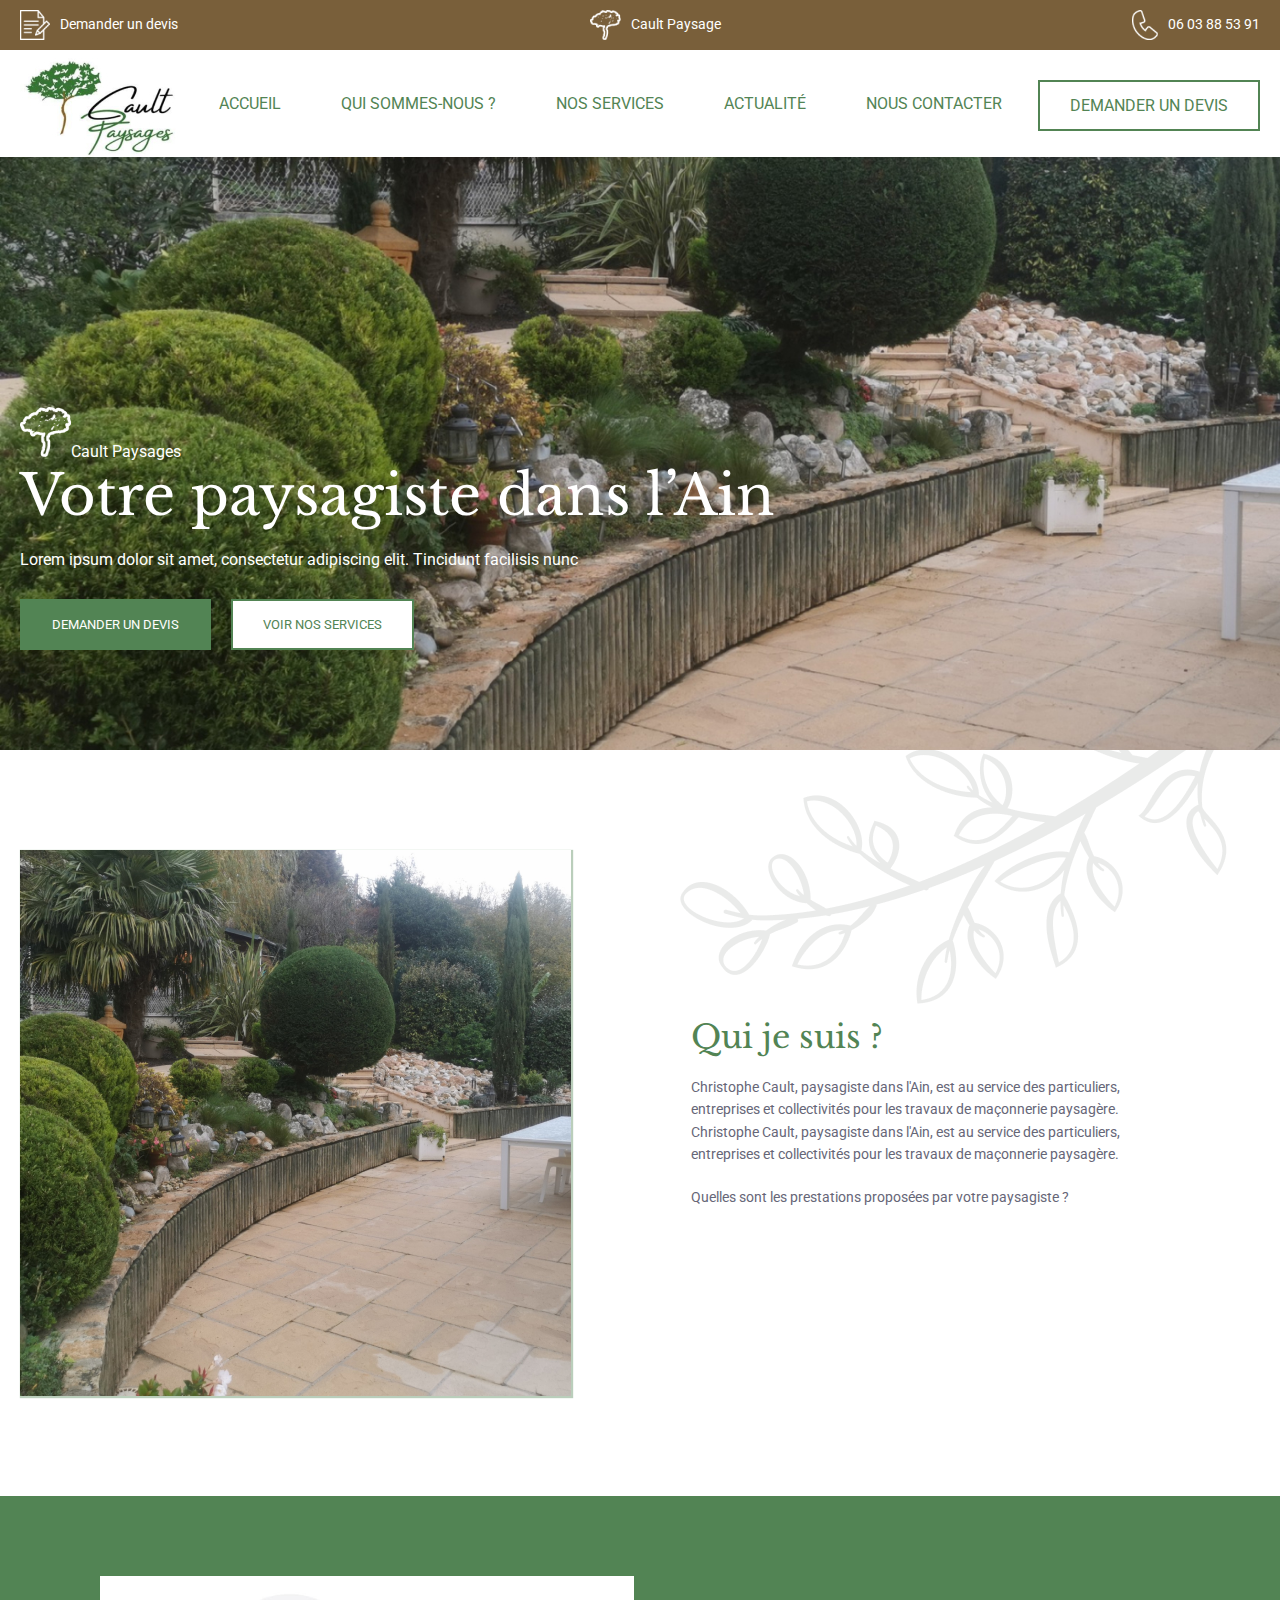
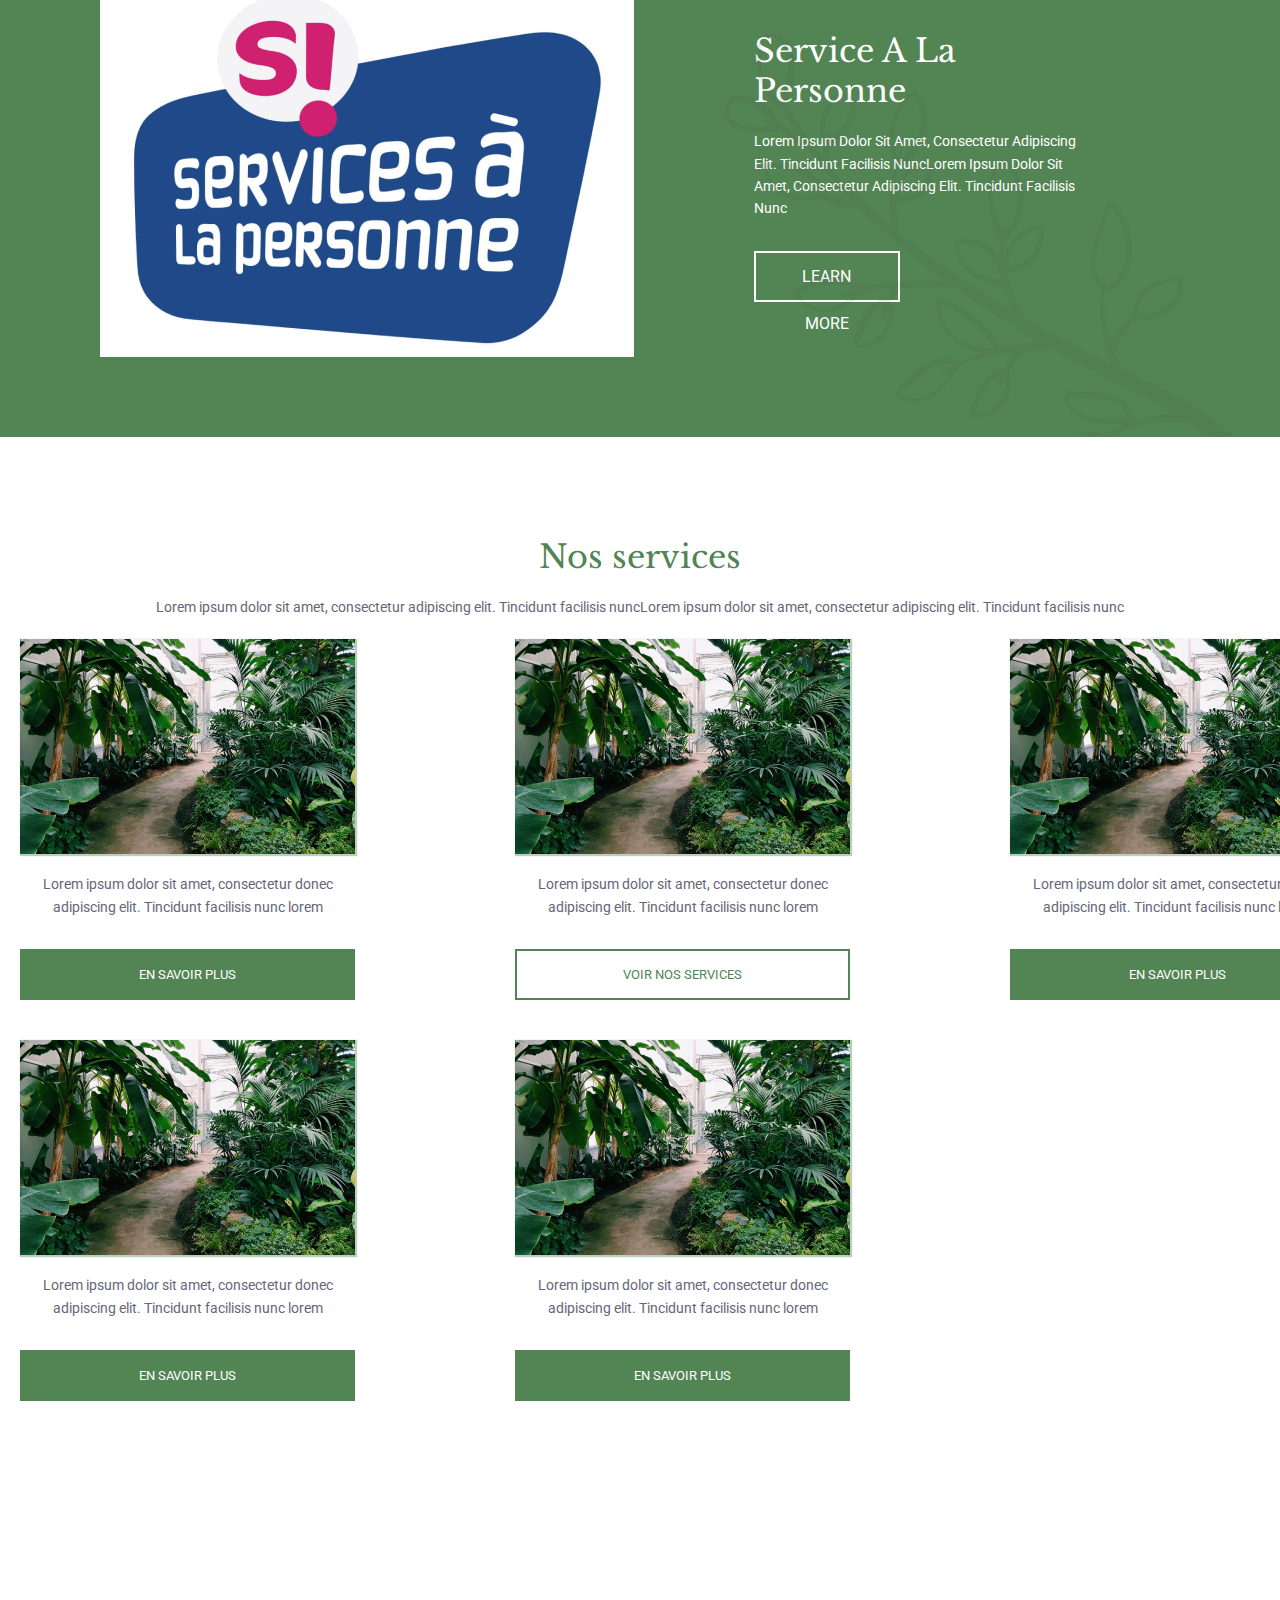
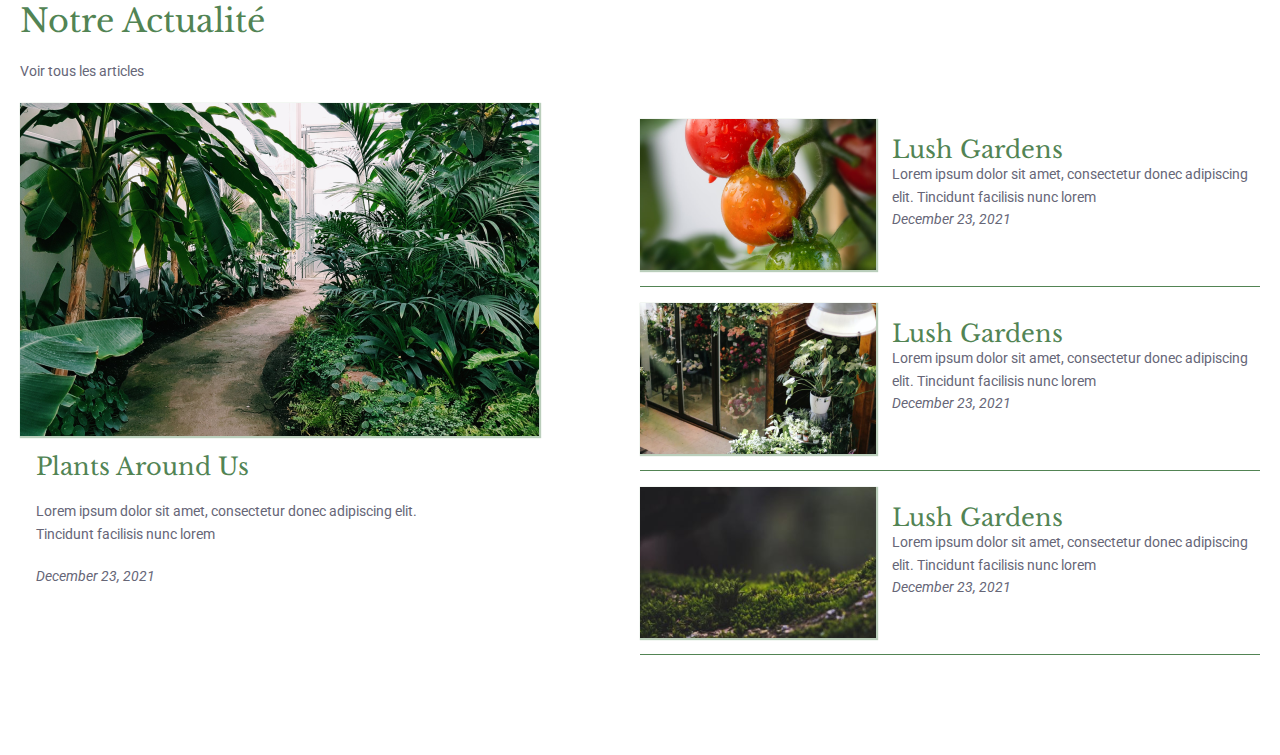
<file: index.html>
<!DOCTYPE html>
<html lang="en">

<head>
    <meta charset="UTF-8">
    <meta name="viewport" content="width=device-width, initial-scale=1.0">
    <title>Document</title>
    <link rel="stylesheet" href="./asset/css/style.css">
</head>

<body>
    <header>
        <div id="head-top">
            <div class="row-limit-size center">
                <ul>
                    <li><a href="#"><img src="./img/picto-devis.png" alt="Picto devis" class="picto">Demander un
                            devis</a></li>
                    <li><a href="#"><img src="./img/picto-arbre.png" alt="Picto arbre" class="picto">Cault Paysage</a>
                    </li>
                    <li><a href="#"><img src="./img/picto-telephone.png" alt="Picto téléphone" class="picto">06 03 88 53
                            91</a></li>
                </ul>
            </div>
        </div>
        <div id="head-bottom" class="row-limit-size center">
            <figure>
                <img src="./img/logo-cault-paysage.jpg" alt="Logo Cault Paysage" height="107px">
            </figure>
            <nav>
                <ul>
                    <li><a href="#" class="hover-underline-animation">Accueil</a></li>
                    <li><a href="#" class="hover-underline-animation">Qui sommes-nous ?</a></li>
                    <li><a href="#" class="hover-underline-animation">Nos services</a></li>
                    <li><a href="#" class="hover-underline-animation">Actualité</a></li>
                    <li><a href="#" class="hover-underline-animation">Nous contacter</a></li>
                </ul>
            </nav>
            <div>
                <a href="#" class="button button-white">Demander un devis</a>
            </div>
        </div>
        <div id="hero">
            <div id="text-hero" class="row-limit-size center">
                <span><img src="./img/logo50-50.png" alt="Arbre">Cault Paysages</span>
                <h1>Votre paysagiste dans l’Ain</h1>
                <p>Lorem ipsum dolor sit amet, consectetur adipiscing elit. Tincidunt facilisis nunc</p>
                <div id="call-to-action">
                    <a href="#" class="button button-green">Demander un devis</a>
                    <a href="#" class="button button-white">Voir nos services</a>
                </div>
            </div>
        </div>
    </header>
    <main>
        <section class="row-limit-size center flex-center section-bg-top">
            <figure>
                <img src="./img/quisuisje-img.jpg" alt="">
            </figure>
            <div class="right-text">
                <h2>Qui je suis ?</h2>
                <p>Christophe Cault, paysagiste dans l'Ain, est au service des particuliers, entreprises et
                    collectivités pour les travaux de maçonnerie paysagère. Christophe Cault, paysagiste dans l'Ain, est
                    au service des particuliers, entreprises et collectivités pour les travaux de maçonnerie paysagère.
                </p>

                <p>Quelles sont les prestations proposées par votre paysagiste ?</p>
            </div>
        </section>
        <div class="green-section section-bg-bottom">
            <section class="row-limit-size center flex-center">
                <figure>
                    <img src="./img/service-a-la-personne.png" alt="">
                </figure>
                <div>
                    <h2>Service a la personne</h2>
                    <p>Lorem ipsum dolor sit amet, consectetur adipiscing elit. Tincidunt facilisis nuncLorem ipsum
                        dolor
                        sit amet, consectetur adipiscing elit. Tincidunt facilisis nunc</p>
                    <a href="#" class="button button-green white-border">Learn more</a>
                </div>
            </section>
        </div>
        <section class="row-limit-size center text-center">
            <h2>Nos services</h2>
            <p>Lorem ipsum dolor sit amet, consectetur adipiscing elit. Tincidunt facilisis nuncLorem ipsum
                dolor
                sit amet, consectetur adipiscing elit. Tincidunt facilisis nunc</p>

            <div class="container-article">
                <article>
                    <img src="./img/article-img.jpg" alt="">
                    <p>Lorem ipsum dolor sit amet, consectetur donec adipiscing elit. Tincidunt facilisis nunc lorem</p>
                    <a href="#" class="button button-green">EN SAVOIR PLUS</a>
                </article>
                <article>
                    <img src="./img/article-img.jpg" alt="">
                    <p>Lorem ipsum dolor sit amet, consectetur donec adipiscing elit. Tincidunt facilisis nunc lorem</p>
                    <a href="#" class="button button-white">Voir nos services</a>

                </article>
                <article>
                    <img src="./img/article-img.jpg" alt="">
                    <p>Lorem ipsum dolor sit amet, consectetur donec adipiscing elit. Tincidunt facilisis nunc lorem</p>
                    <a href="#" class="button button-green">EN SAVOIR PLUS</a>
                </article>
                <article>
                    <img src="./img/article-img.jpg" alt="">
                    <p>Lorem ipsum dolor sit amet, consectetur donec adipiscing elit. Tincidunt facilisis nunc lorem</p>
                    <a href="#" class="button button-green">EN SAVOIR PLUS</a>
                </article>
                <article>
                    <img src="./img/article-img.jpg" alt="">
                    <p>Lorem ipsum dolor sit amet, consectetur donec adipiscing elit. Tincidunt facilisis nunc lorem</p>
                    <a href="#" class="button button-green">EN SAVOIR PLUS</a>
                </article>
            </div>
        </section>
        <section class="row-limit-size center">
            <h2>Notre Actualité</h2>
            <p>Voir tous les articles</p>
            <div class="container-actu">
                <article id="main-article-actu">
                    <img src="./img/actu-main-article.png" alt="">
                    <div class="text-article-actu">
                        <h3>Plants Around Us</h3>
                        <p>Lorem ipsum dolor sit amet, consectetur donec adipiscing elit. Tincidunt facilisis nunc lorem
                        </p>
                        <p class="date">December 23, 2021</p>
                    </div>
                </article>
                <div class="right-article-actu">
                    <article class="article-flex">
                        <img src="img/right-actu-article-1.png" alt="">
                        <div>
                            <h3 class="">Lush Gardens</h3>
                            <p>Lorem ipsum dolor sit amet, consectetur donec adipiscing elit. Tincidunt facilisis nunc
                                lorem</p>
                            <p class="date">December 23, 2021</p>
                        </div>
                    </article>
                    <article class="article-flex">
                        <img src="img/right-actu-article-2.png" alt="">
                        <div>
                            <h3>Lush Gardens</h3>
                            <p>Lorem ipsum dolor sit amet, consectetur donec adipiscing elit. Tincidunt facilisis nunc
                                lorem</p>
                            <p class="date">December 23, 2021</p>
                        </div>
                    </article>
                    <article class="article-flex">
                        <img src="img/right-actu-article-3.png" alt="">
                        <div>
                            <h3>Lush Gardens</h3>
                            <p>Lorem ipsum dolor sit amet, consectetur donec adipiscing elit. Tincidunt facilisis nunc
                                lorem</p>
                            <p class="date">December 23, 2021</p>
                        </div>
                    </article>
                </div>
            </div>
        </section>
    </main>
    <footer>
        <div class="footer-top"></div>
        
        <div class="footer-bottom"></div>
    </footer>
</body>

</html>
</file>
<file: asset/css/style.css>
@import url('https://fonts.googleapis.com/css2?family=Roboto:ital,wght@0,100;0,300;0,400;0,500;0,700;0,900;1,100;1,300;1,400;1,500;1,700;1,900&display=swap');

@import url('https://fonts.googleapis.com/css2?family=Libre+Baskerville:ital,wght@0,400;0,700;1,400&display=swap');

html, body, div, span, applet, object, iframe,
h1, h2, h3, h4, h5, h6, p, blockquote, pre,
a, abbr, acronym, address, big, cite, code,
del, dfn, em, img, ins, kbd, q, s, samp,
small, strike, strong, sub, sup, tt, var,
b, u, i, center,
dl, dt, dd, ol, ul, li,
fieldset, form, label, legend,
table, caption, tbody, tfoot, thead, tr, th, td,
article, aside, canvas, details, embed, 
figure, figcaption, footer, header, hgroup, 
menu, nav, output, ruby, section, summary,
time, mark, audio, video {
	margin: 0;
	padding: 0;
	border: 0;
	font-size: 100%;
	font: inherit;
	vertical-align: baseline;
	text-decoration: none;
}

/* || ALL OVER STYLE || */

.row-limit-size {
    max-width: 1400px;
    width: 100%;
	box-sizing: border-box;
	padding: 0 20px;
}

.center {
    margin: 0 auto;
}

.flex-center {
	display: flex;
	justify-content: center;
	align-items: center;
	gap: 20px;
}

main > section.row-limit-size {
	padding: 100px 20px;
}

main > section > figure, main > section > div {
	width: 50%;
}

main > section > figure {
	text-align: right;
}

main > section > div.right-text,  .green-section > section > div{
	padding: 0 100px 0 100px;
}

.section-bg-top, /**/.section-bg-bottom {
	position:relative;
	overflow: hidden;
}

.section-bg-top::before {
	position: absolute;
	right: 0;
	top: -90px;
	content: '';
	width: 600px;
	height: 350px;
	background: url(../../img/bg-branche.png) no-repeat;
	opacity: 10%;
}

/**/
.section-bg-bottom::after {
	position: absolute;
	right: 10px;
	bottom: 0px;
	content: '';
	width: 600px;
	height: 350px;
	background: url(../../img/bg-branche.png) no-repeat;
	transform: rotate(60deg);
	opacity: 10%;
}

/* || ||*/

body > header {
	font-family: "Roboto", sans-serif;
}

#head-top {
    background-color: #795F3A;
}

#head-top ul {
	display: flex;
	justify-content: space-between;
	list-style-type: none;
}

img.picto {
	float: left;
	margin: 10px 10px 0 0;
}

#head-top a {
	display: block;
	height: 50px;
	line-height: 50px;
	color: #FFF;
	font-size: .9rem;
}

#head-top a:hover {
	text-decoration: underline;
}

#head-bottom {
	display: flex;
	justify-content: space-between;
	text-transform: uppercase;
}

#head-bottom > figure > img {
	display: block;
}

#head-bottom > nav > ul {
	display: flex;
	justify-content: space-around;
	list-style-type: none;
}

#head-bottom > nav > ul > li > a {
	display: block;
	height: 107px;
	line-height: 107px;
	padding: 0 30px;
	color: #528454;
}

/* #head-bottom > nav > ul > li:hover > a {
	text-decoration: underline;
} */

a.button {
	display: block;
	height: 47px;
	line-height: 47px;
	margin-top: 30px;
	padding: 0 30px;
	transition: all .2s ease;
	font-family: "Roboto", sans-serif;
	text-transform: uppercase;
}

#hero a.button, .container-article a.button {
	font-size: 0.8em;
}

.button-white {
	border: 2px solid #528454;
	background-color: #FFF;
	color: #528454;
}

.button-green {
	border: 2px solid #528454;
	background-color: #528454;
	color: #FFF;
}

a.button-white:hover {
	background-color: #528454;
	color: #FFF;
	box-shadow: 1px 1px 8px #999999;
}

a.button-green:hover {
	background-color: #FFF;
	color: #528454;
	box-shadow: 1px 1px 8px #999999;
}

#hero {
	background: url(../../img/bg-hero.jpg) center/cover no-repeat;
	color: #fff;
	padding: 250px 0 100px 0;
}

#call-to-action {
	display: flex;
	gap: 20px;
}

h1 {
	font-family: "Libre Baskerville", serif;
	font-size: 3.5rem;
	margin-bottom: 20px;
}

h2 {
	font-family: "Libre Baskerville", serif;
	color: #528454;
	font-size: 2rem;
	margin-bottom: 20px;
}

section p {
	font-family: "Roboto", sans-serif;
	font-size: 0.9rem;
	color: #667;
	line-height: 1.4rem;
	margin: 20px 0;
}

section img {
	box-shadow: 1px 1px 1px 1px rgba(82, 132, 84, 0.4);
	display: block;
}

/* || || */ 

.green-section {
	background-color: #528454;
	padding: 5rem;
}

.green-section img {
	text-align: right;
}

.green-section h2, .green-section p {
	color: #FFF;
	text-transform: capitalize ;
}

.white-border {
	text-align: center;
	font-family: "Roboto", sans-serif;
	text-transform: capitalize;
	border: 2px solid white;
	width: 25%;
}


header > #head-bottom > nav > ul > li {
	position: relative;
}

.hover-underline-animation::after {
	content: '';
	position: absolute;
	height: 2px;
	width: 100%;
	background-color: #528454;
	bottom: 35px;
	left: 0;
	transition: transform 0.25s ease-out;
	transform: scaleX(0);
}

.hover-underline-animation:hover::after {
	transform: scaleX(1);

}

section.text-center {
	text-align: center;
}

.container-article {
	display: grid;
	grid-template-columns: repeat(3, 1fr);
	gap: 40px 10em;
}

/* || || */

.container-actu, .article-flex {
	display: flex;
	width: 100%;
}

#main-article-actu, .right-article-actu {
	width: 50%;
}

.text-article-actu {
	margin: 1rem 1rem;
	width: 70%;
}

h3 {
	color: #528454;
	font-size: 1.5rem;
	font-family: "Libre Baskerville", serif;
}

.article-flex > div  {
	padding: 1rem 0 0 1rem;
}

.article-flex > div p {
	margin: 0;
}

.article-flex {
	padding: 1rem 0 1rem 0;
	border-bottom: 1px solid #528454;
}

.date {
	font-style: italic;
}
</file>
